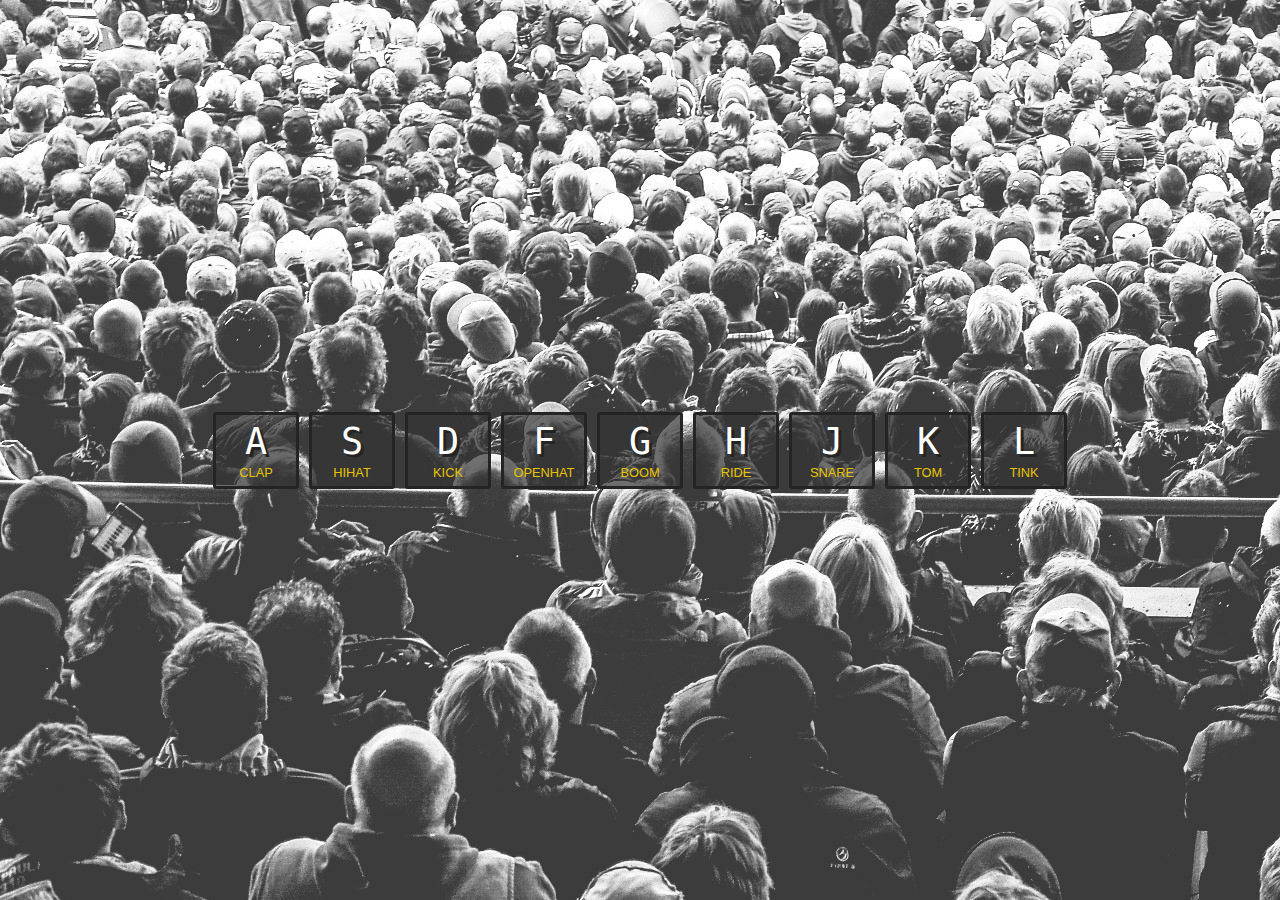
<file: 01-Drum-kit/index.html>
<!DOCTYPE html>
<html lang="en">
<head>
    <meta charset="UTF-8">
    <meta http-equiv="X-UA-Compatible" content="IE=edge">
    <meta name="viewport" content="width=device-width, initial-scale=1.0">
    <title>Document</title>
    <link rel="stylesheet" href="styles.css">
    <script defer src="script.js"></script>
</head>
<body>

    <div class="wrapper">

        <div class="button" data-key="a">
            <kbd>A</kbd>
            <span>clap</span>
        </div>
        <div class="button" data-key="s">
            <kbd>S</kbd>
            <span>hihat</span>
        </div>
        <div class="button" data-key="d">
            <kbd>D</kbd>
            <span>kick</span>
        </div>
        <div class="button" data-key="f">
            <kbd>F</kbd>
            <span>openhat</span>
        </div>
        <div class="button" data-key="g">
            <kbd>G</kbd>
            <span>boom</span>
        </div>
        <div class="button" data-key="h">
            <kbd>H</kbd>
            <span>ride</span>
        </div>
        <div class="button" data-key="j">
            <kbd>J</kbd>
            <span>snare</span>
        </div>
        <div class="button" data-key="k">
            <kbd>K</kbd>
            <span>tom</span>
        </div>
        <div class="button" data-key="l">
            <kbd>L</kbd>
            <span>tink</span>
        </div>
        
    </div>
        

    <audio src="sounds/clap.wav" class="audio" data-key="a"></audio>
    <audio src="sounds/hihat.wav" class="audio" data-key="s"></audio>
    <audio src="sounds/kick.wav" class="audio" data-key="d"></audio>
    <audio src="sounds/openhat.wav" class="audio" data-key="f"></audio>
    <audio src="sounds/boom.wav" class="audio" data-key="g"></audio>
    <audio src="sounds/ride.wav" class="audio" data-key="h"></audio>
    <audio src="sounds/snare.wav" class="audio" data-key="j"></audio>
    <audio src="sounds/tom.wav" class="audio" data-key="k"></audio>
    <audio src="sounds/tink.wav" class="audio" data-key="l"></audio>
    
</body>
</html>
</file>
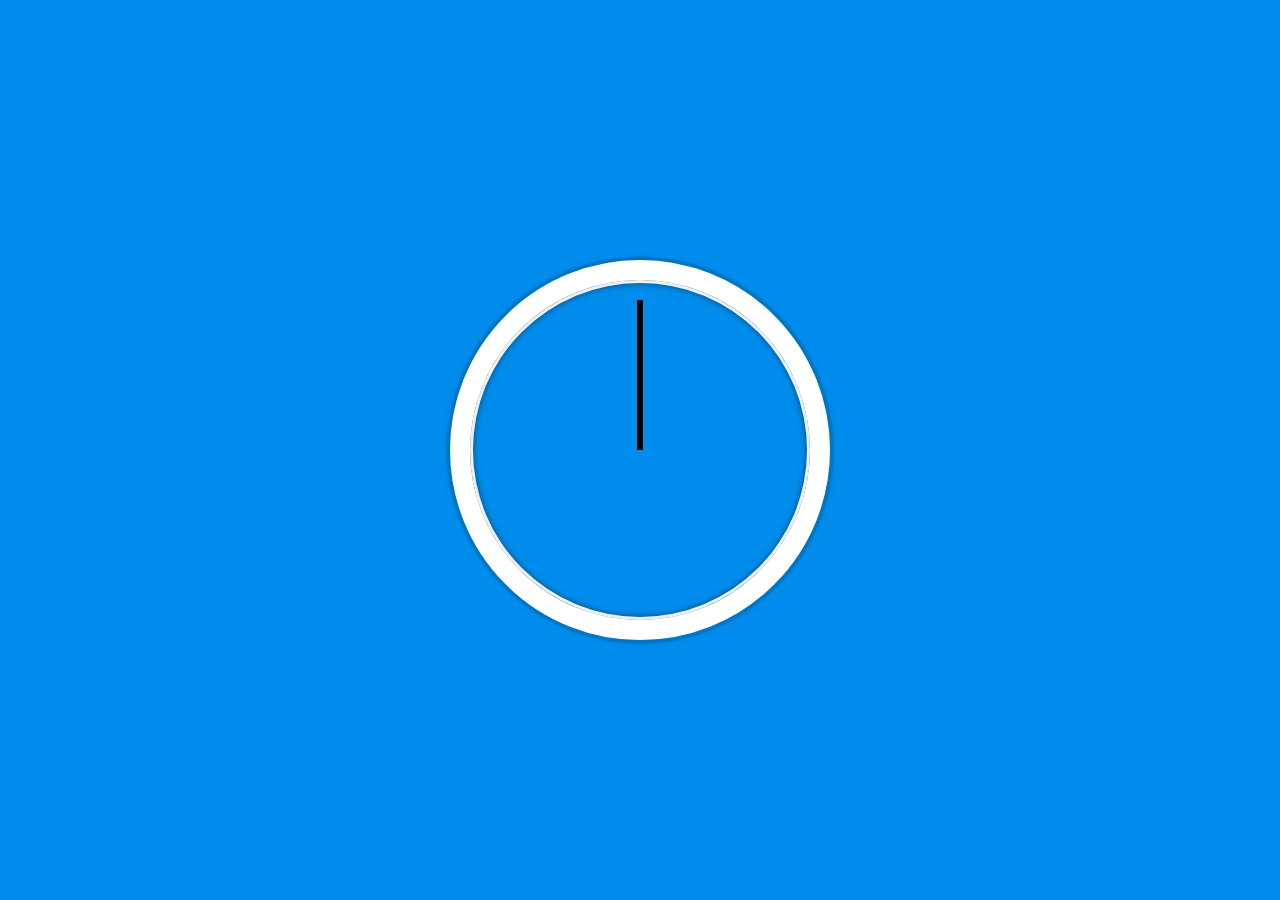
<file: JavaScript30-master/02 - JS and CSS Clock/index.html>
<!DOCTYPE html>
<html lang="en">
<head>
  <meta charset="UTF-8">
  <title>JS + CSS Clock</title>
</head>
<body>


    <div class="clock">
      <div class="clock-face">
        <div class="hand hour-hand"></div>
        <div class="hand min-hand"></div>
        <div class="hand second-hand"></div>
      </div>
    </div>


  <style>
    html {
      background: #018DED url(https://unsplash.it/1500/1000?image=881&blur=5);
      background-size: cover;
      font-family: 'helvetica neue';
      text-align: center;
      font-size: 10px;
    }

    body {
      margin: 0;
      font-size: 2rem;
      display: flex;
      flex: 1;
      min-height: 100vh;
      align-items: center;
    }

    .clock {
      width: 30rem;
      height: 30rem;
      border: 20px solid white;
      border-radius: 50%;
      margin: 50px auto;
      position: relative;
      padding: 2rem;
      box-shadow:
        0 0 0 4px rgba(0,0,0,0.1),
        inset 0 0 0 3px #EFEFEF,
        inset 0 0 10px black,
        0 0 10px rgba(0,0,0,0.2);
    }

    .clock-face {
      position: relative;
      width: 100%;
      height: 100%;
      transform: translateY(-3px); /* account for the height of the clock hands */
    }

    .hand {
      width: 50%;
      height: 6px;
      background: black;
      position: absolute;
      top: 50%;
      transform-origin: 100%;
      transform: rotate(90deg);
      transition: all .5s;
      transition-timing-function: cubic-bezier(0.74, -0.07, 0.3, 1.6);
    }

  </style>

  <script>
    function setDate() {
      const now = new Date();
      const seconds = now.getSeconds();
      const secondsDegrees = ((seconds / 60) * 360);

      const [secondHand] = document.getElementsByClassName('second-hand');
      secondHand.style.transform = `rotate(${secondsDegrees}deg)`;

    }
    setInterval(setDate, 1000);

  </script>
</body>
</html>
</file>
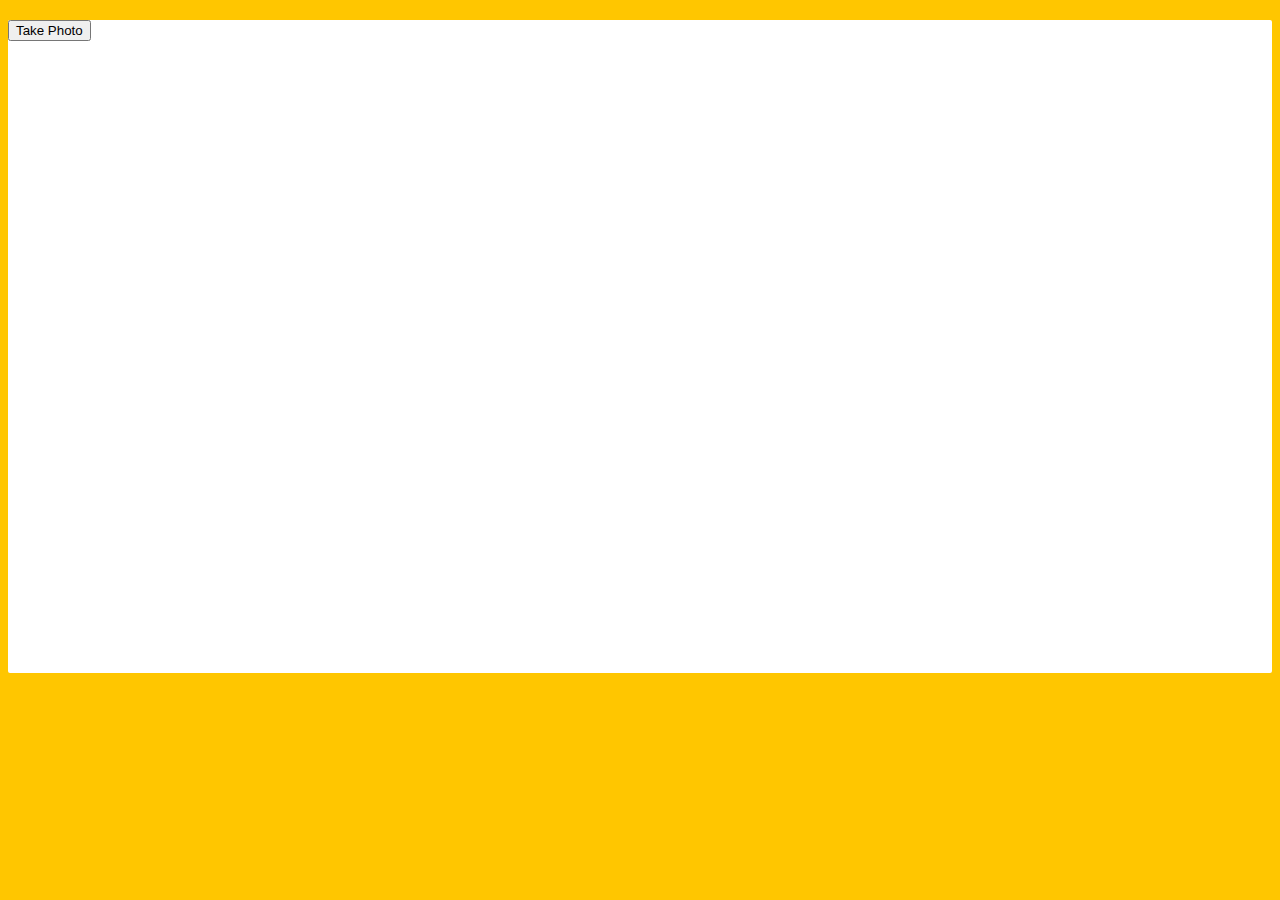
<file: JavaScript30-master/19 - Webcam Fun/index.html>
<!DOCTYPE html>
<html lang="en">
<head>
  <meta charset="UTF-8">
  <title>Get User Media Code Along!</title>
  <link rel="stylesheet" href="style.css">
</head>
<body>

  <div class="photobooth">
    <div class="controls">
      <button onClick="takePhoto()">Take Photo</button>
<!--       <div class="rgb">
        <label for="rmin">Red Min:</label>
        <input type="range" min=0 max=255 name="rmin">
        <label for="rmax">Red Max:</label>
        <input type="range" min=0 max=255 name="rmax">

        <br>

        <label for="gmin">Green Min:</label>
        <input type="range" min=0 max=255 name="gmin">
        <label for="gmax">Green Max:</label>
        <input type="range" min=0 max=255 name="gmax">

        <br>

        <label for="bmin">Blue Min:</label>
        <input type="range" min=0 max=255 name="bmin">
        <label for="bmax">Blue Max:</label>
        <input type="range" min=0 max=255 name="bmax">
      </div> -->
    </div>

    <canvas class="photo"></canvas>
    <video class="player"></video>
    <div class="strip"></div>
  </div>

  <audio class="snap" src="./snap.mp3" hidden></audio>

  <script src="scripts.js"></script>

</body>
</html>
</file>
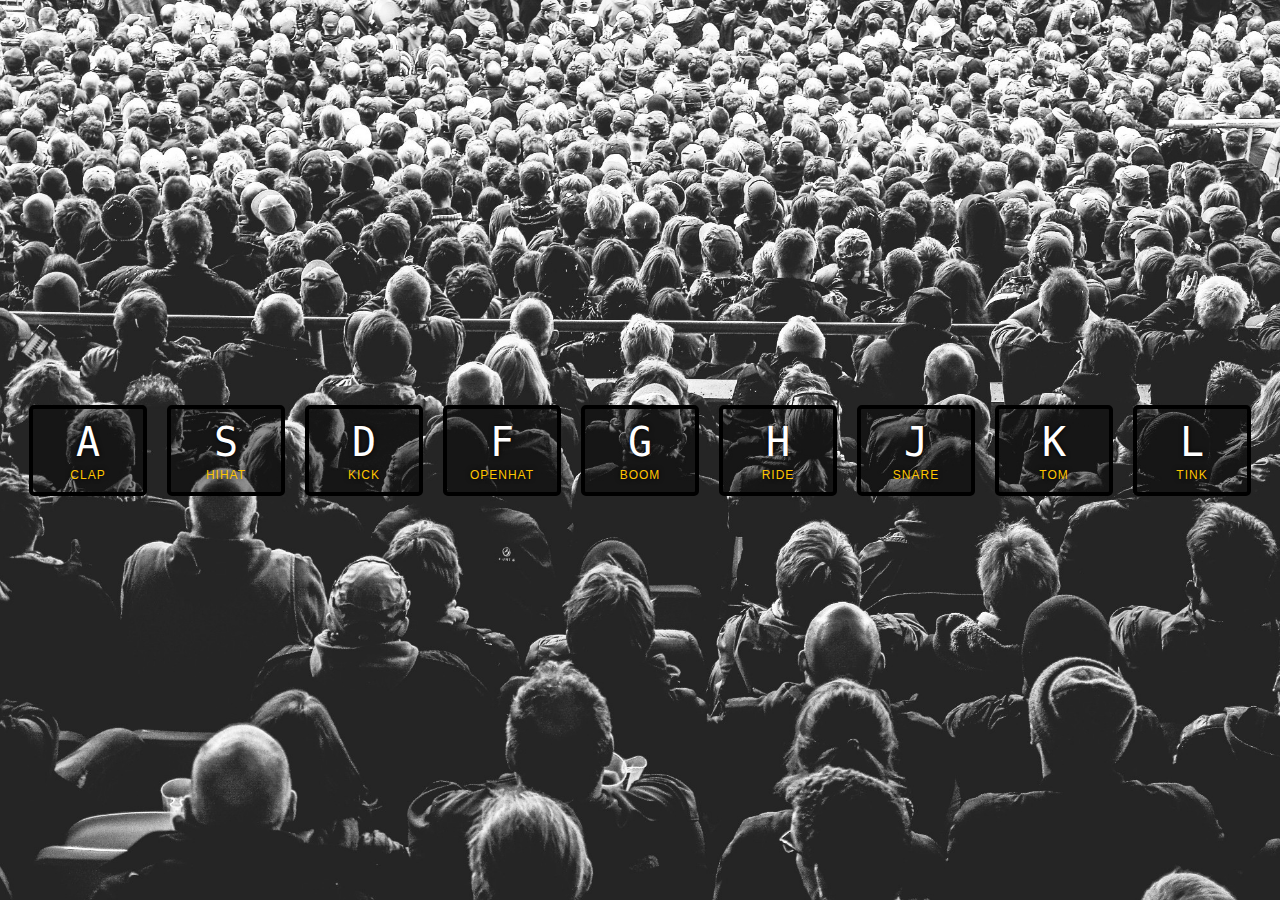
<file: JavaScript30-master/01 - JavaScript Drum Kit/index-FINISHED.html>
<!DOCTYPE html>
<html lang="en">
<head>
  <meta charset="UTF-8">
  <title>JS Drum Kit</title>
  <link rel="stylesheet" href="style.css">
</head>
<body>


  <div class="keys">
    <div data-key="65" class="key">
      <kbd>A</kbd>
      <span class="sound">clap</span>
    </div>
    <div data-key="83" class="key">
      <kbd>S</kbd>
      <span class="sound">hihat</span>
    </div>
    <div data-key="68" class="key">
      <kbd>D</kbd>
      <span class="sound">kick</span>
    </div>
    <div data-key="70" class="key">
      <kbd>F</kbd>
      <span class="sound">openhat</span>
    </div>
    <div data-key="71" class="key">
      <kbd>G</kbd>
      <span class="sound">boom</span>
    </div>
    <div data-key="72" class="key">
      <kbd>H</kbd>
      <span class="sound">ride</span>
    </div>
    <div data-key="74" class="key">
      <kbd>J</kbd>
      <span class="sound">snare</span>
    </div>
    <div data-key="75" class="key">
      <kbd>K</kbd>
      <span class="sound">tom</span>
    </div>
    <div data-key="76" class="key">
      <kbd>L</kbd>
      <span class="sound">tink</span>
    </div>
  </div>

  <audio data-key="65" src="sounds/clap.wav"></audio>
  <audio data-key="83" src="sounds/hihat.wav"></audio>
  <audio data-key="68" src="sounds/kick.wav"></audio>
  <audio data-key="70" src="sounds/openhat.wav"></audio>
  <audio data-key="71" src="sounds/boom.wav"></audio>
  <audio data-key="72" src="sounds/ride.wav"></audio>
  <audio data-key="74" src="sounds/snare.wav"></audio>
  <audio data-key="75" src="sounds/tom.wav"></audio>
  <audio data-key="76" src="sounds/tink.wav"></audio>

<script>
  function removeTransition(e) {
    if (e.propertyName !== 'transform') return;
    e.target.classList.remove('playing');
  }

  function playSound(e) {
    const audio = document.querySelector(`audio[data-key="${e.keyCode}"]`);
    const key = document.querySelector(`div[data-key="${e.keyCode}"]`);
    if (!audio) return;

    key.classList.add('playing');
    audio.currentTime = 0;
    audio.play();
  }

  const keys = Array.from(document.querySelectorAll('.key'));
  keys.forEach(key => key.addEventListener('transitionend', removeTransition));
  window.addEventListener('keydown', playSound);
</script>


</body>
</html>
</file>
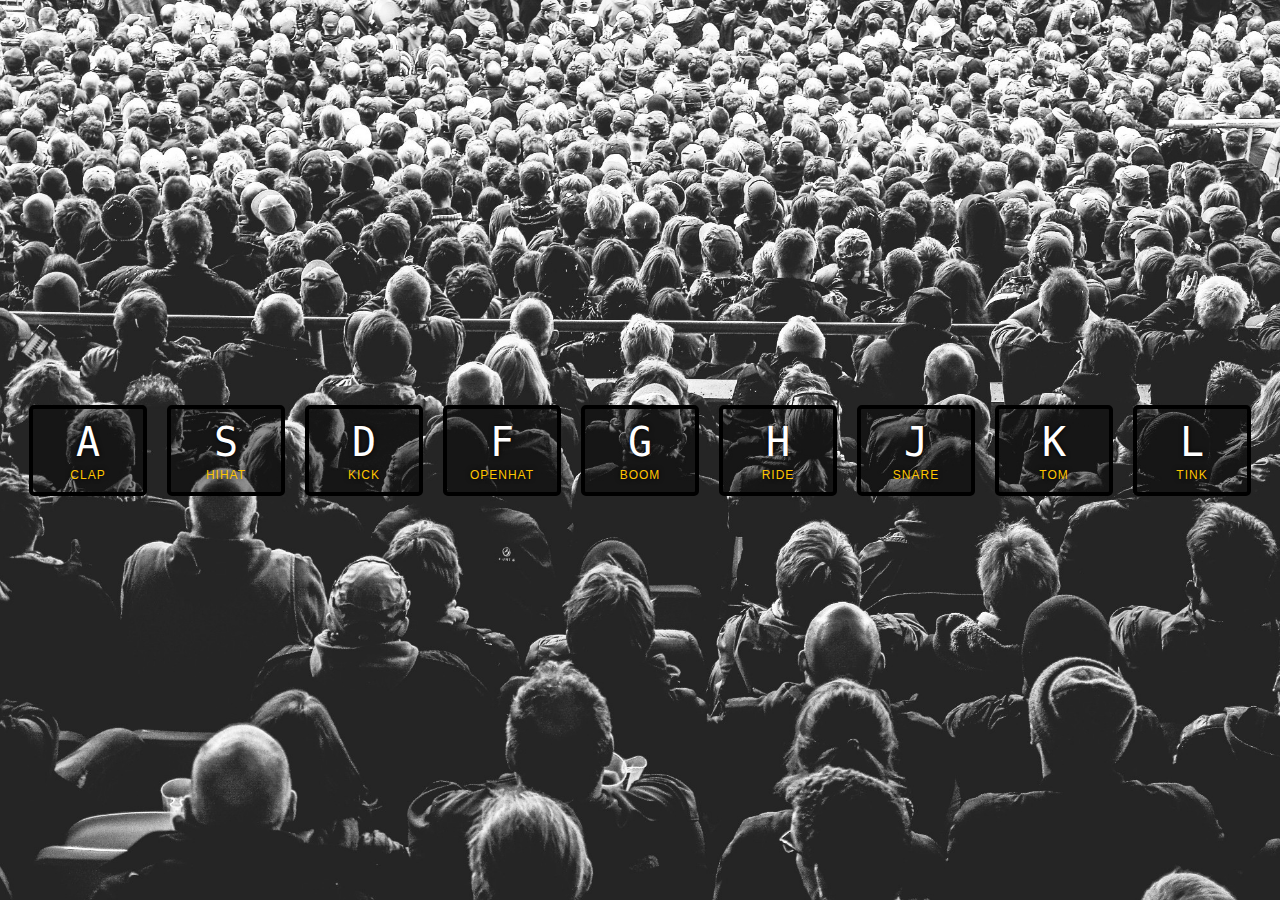
<file: JavaScript30-master/01 - JavaScript Drum Kit/index-START.html>
<!DOCTYPE html>
<html lang="en">
<head>
  <meta charset="UTF-8">
  <title>JS Drum Kit</title>
  <link rel="stylesheet" href="style.css">
</head>
<body>


  <div class="keys">
    <div data-key="65" class="key">
      <kbd>A</kbd>
      <span class="sound">clap</span>
    </div>
    <div data-key="83" class="key">
      <kbd>S</kbd>
      <span class="sound">hihat</span>
    </div>
    <div data-key="68" class="key">
      <kbd>D</kbd>
      <span class="sound">kick</span>
    </div>
    <div data-key="70" class="key">
      <kbd>F</kbd>
      <span class="sound">openhat</span>
    </div>
    <div data-key="71" class="key">
      <kbd>G</kbd>
      <span class="sound">boom</span>
    </div>
    <div data-key="72" class="key">
      <kbd>H</kbd>
      <span class="sound">ride</span>
    </div>
    <div data-key="74" class="key">
      <kbd>J</kbd>
      <span class="sound">snare</span>
    </div>
    <div data-key="75" class="key">
      <kbd>K</kbd>
      <span class="sound">tom</span>
    </div>
    <div data-key="76" class="key">
      <kbd>L</kbd>
      <span class="sound">tink</span>
    </div>
  </div>

  <audio data-key="65" src="sounds/clap.wav"></audio>
  <audio data-key="83" src="sounds/hihat.wav"></audio>
  <audio data-key="68" src="sounds/kick.wav"></audio>
  <audio data-key="70" src="sounds/openhat.wav"></audio>
  <audio data-key="71" src="sounds/boom.wav"></audio>
  <audio data-key="72" src="sounds/ride.wav"></audio>
  <audio data-key="74" src="sounds/snare.wav"></audio>
  <audio data-key="75" src="sounds/tom.wav"></audio>
  <audio data-key="76" src="sounds/tink.wav"></audio>

<script>

</script>


</body>
</html>
</file>
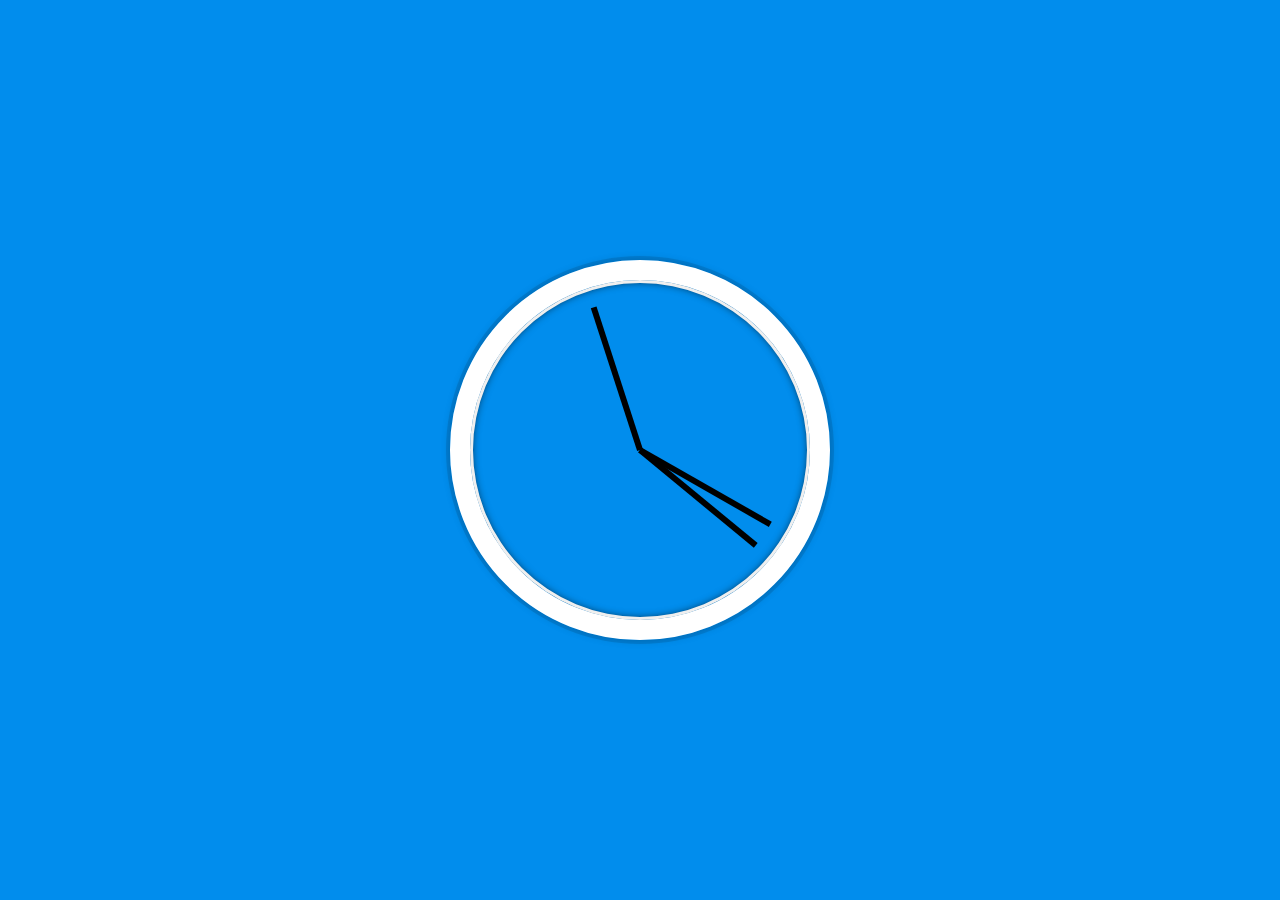
<file: JavaScript30-master/02 - JS and CSS Clock/index-FINISHED.html>
<!DOCTYPE html>
<html lang="en">
<head>
  <meta charset="UTF-8">
  <title>JS + CSS Clock</title>
</head>
<body>


    <div class="clock">
      <div class="clock-face">
        <div class="hand hour-hand"></div>
        <div class="hand min-hand"></div>
        <div class="hand second-hand"></div>
      </div>
    </div>


  <style>
    html {
      background: #018DED url(https://unsplash.it/1500/1000?image=881&blur=5);
      background-size: cover;
      font-family: 'helvetica neue';
      text-align: center;
      font-size: 10px;
    }

    body {
      margin: 0;
      font-size: 2rem;
      display: flex;
      flex: 1;
      min-height: 100vh;
      align-items: center;
    }

    .clock {
      width: 30rem;
      height: 30rem;
      border: 20px solid white;
      border-radius: 50%;
      margin: 50px auto;
      position: relative;
      padding: 2rem;
      box-shadow:
        0 0 0 4px rgba(0,0,0,0.1),
        inset 0 0 0 3px #EFEFEF,
        inset 0 0 10px black,
        0 0 10px rgba(0,0,0,0.2);
    }

    .clock-face {
      position: relative;
      width: 100%;
      height: 100%;
      transform: translateY(-3px); /* account for the height of the clock hands */
    }

    .hand {
      width: 50%;
      height: 6px;
      background: black;
      position: absolute;
      top: 50%;
      transform-origin: 100%;
      transform: rotate(90deg);
      transition: all 0.05s;
      transition-timing-function: cubic-bezier(0.1, 2.7, 0.58, 1);
    }
</style>

<script>
  const secondHand = document.querySelector('.second-hand');
  const minsHand = document.querySelector('.min-hand');
  const hourHand = document.querySelector('.hour-hand');

  function setDate() {
    const now = new Date();

    const seconds = now.getSeconds();
    const secondsDegrees = ((seconds / 60) * 360) + 90;
    secondHand.style.transform = `rotate(${secondsDegrees}deg)`;

    const mins = now.getMinutes();
    const minsDegrees = ((mins / 60) * 360) + ((seconds/60)*6) + 90;
    minsHand.style.transform = `rotate(${minsDegrees}deg)`;

    const hour = now.getHours();
    const hourDegrees = ((hour / 12) * 360) + ((mins/60)*30) + 90;
    hourHand.style.transform = `rotate(${hourDegrees}deg)`;
  }

  setInterval(setDate, 1000);

  setDate();

</script>
</body>
</html>
</file>
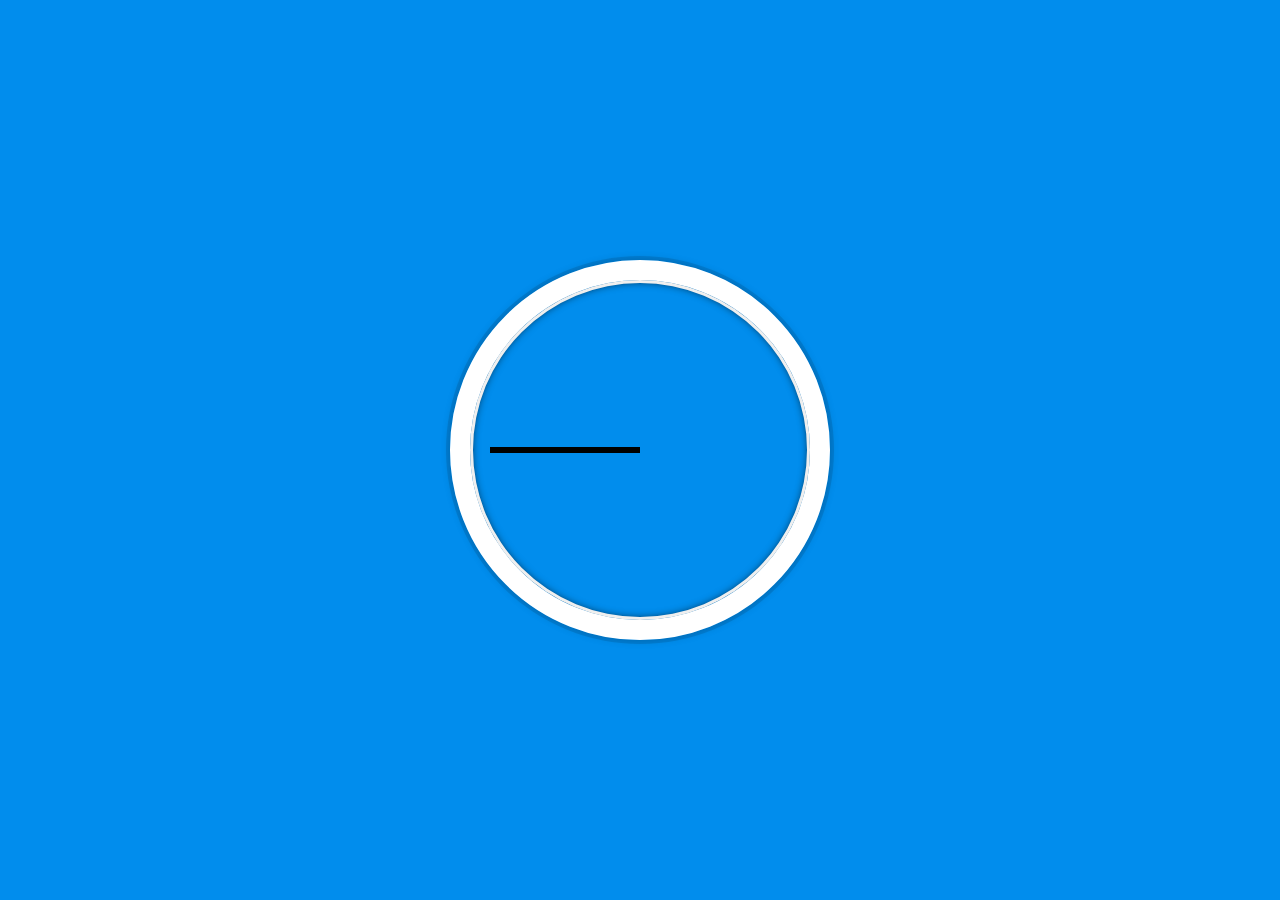
<file: JavaScript30-master/02 - JS and CSS Clock/index-START.html>
<!DOCTYPE html>
<html lang="en">
<head>
  <meta charset="UTF-8">
  <title>JS + CSS Clock</title>
</head>
<body>


    <div class="clock">
      <div class="clock-face">
        <div class="hand hour-hand"></div>
        <div class="hand min-hand"></div>
        <div class="hand second-hand"></div>
      </div>
    </div>


  <style>
    html {
      background: #018DED url(https://unsplash.it/1500/1000?image=881&blur=5);
      background-size: cover;
      font-family: 'helvetica neue';
      text-align: center;
      font-size: 10px;
    }

    body {
      margin: 0;
      font-size: 2rem;
      display: flex;
      flex: 1;
      min-height: 100vh;
      align-items: center;
    }

    .clock {
      width: 30rem;
      height: 30rem;
      border: 20px solid white;
      border-radius: 50%;
      margin: 50px auto;
      position: relative;
      padding: 2rem;
      box-shadow:
        0 0 0 4px rgba(0,0,0,0.1),
        inset 0 0 0 3px #EFEFEF,
        inset 0 0 10px black,
        0 0 10px rgba(0,0,0,0.2);
    }

    .clock-face {
      position: relative;
      width: 100%;
      height: 100%;
      transform: translateY(-3px); /* account for the height of the clock hands */
    }

    .hand {
      width: 50%;
      height: 6px;
      background: black;
      position: absolute;
      top: 50%;
    }

  </style>

  <script>


  </script>
</body>
</html>
</file>
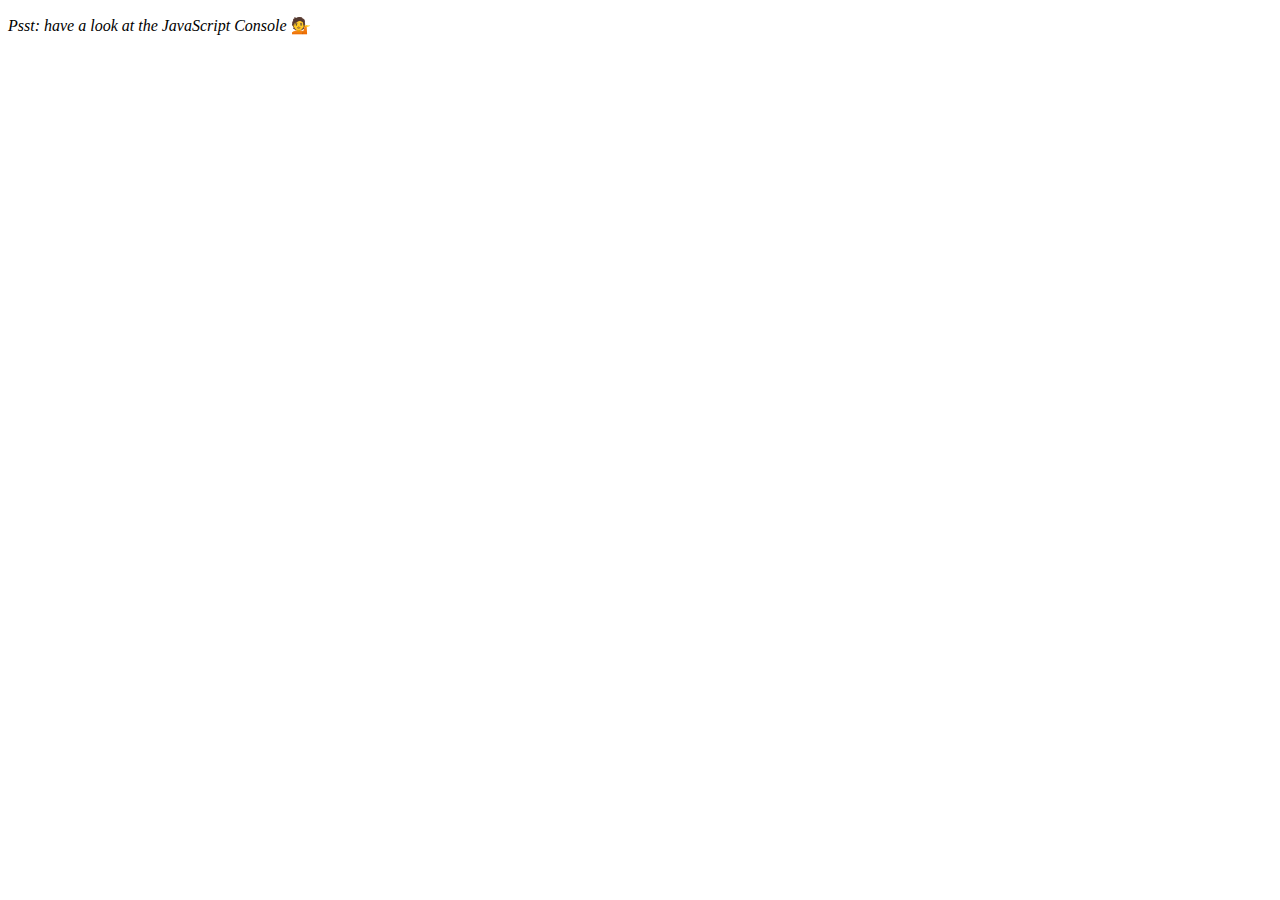
<file: JavaScript30-master/04 - Array Cardio Day 1/index-FINISHED.html>
<!DOCTYPE html>
<html lang="en">
<head>
  <meta charset="UTF-8">
  <title>Array Cardio 💪</title>
</head>
<body>
  <p><em>Psst: have a look at the JavaScript Console</em> 💁</p>
  <script>
    // Get your shorts on - this is an array workout!
    // ## Array Cardio Day 1

    // Some data we can work with

    const inventors = [
      { first: 'Albert', last: 'Einstein', year: 1879, passed: 1955 },
      { first: 'Isaac', last: 'Newton', year: 1643, passed: 1727 },
      { first: 'Galileo', last: 'Galilei', year: 1564, passed: 1642 },
      { first: 'Marie', last: 'Curie', year: 1867, passed: 1934 },
      { first: 'Johannes', last: 'Kepler', year: 1571, passed: 1630 },
      { first: 'Nicolaus', last: 'Copernicus', year: 1473, passed: 1543 },
      { first: 'Max', last: 'Planck', year: 1858, passed: 1947 },
      { first: 'Katherine', last: 'Blodgett', year: 1898, passed: 1979 },
      { first: 'Ada', last: 'Lovelace', year: 1815, passed: 1852 },
      { first: 'Sarah E.', last: 'Goode', year: 1855, passed: 1905 },
      { first: 'Lise', last: 'Meitner', year: 1878, passed: 1968 },
      { first: 'Hanna', last: 'Hammarström', year: 1829, passed: 1909 }
    ];

    const people = [
      'Bernhard, Sandra', 'Bethea, Erin', 'Becker, Carl', 'Bentsen, Lloyd', 'Beckett, Samuel', 'Blake, William', 'Berger, Ric', 'Beddoes, Mick', 'Beethoven, Ludwig',
      'Belloc, Hilaire', 'Begin, Menachem', 'Bellow, Saul', 'Benchley, Robert', 'Blair, Robert', 'Benenson, Peter', 'Benjamin, Walter', 'Berlin, Irving',
      'Benn, Tony', 'Benson, Leana', 'Bent, Silas', 'Berle, Milton', 'Berry, Halle', 'Biko, Steve', 'Beck, Glenn', 'Bergman, Ingmar', 'Black, Elk', 'Berio, Luciano',
      'Berne, Eric', 'Berra, Yogi', 'Berry, Wendell', 'Bevan, Aneurin', 'Ben-Gurion, David', 'Bevel, Ken', 'Biden, Joseph', 'Bennington, Chester', 'Bierce, Ambrose',
      'Billings, Josh', 'Birrell, Augustine', 'Blair, Tony', 'Beecher, Henry', 'Biondo, Frank'
    ];
    
    // Array.prototype.filter()
    // 1. Filter the list of inventors for those who were born in the 1500's
    const fifteen = inventors.filter(inventor => (inventor.year >= 1500 && inventor.year < 1600));

    console.table(fifteen);

    // Array.prototype.map()
    // 2. Give us an array of the inventor first and last names
    const fullNames = inventors.map(inventor => `${inventor.first} ${inventor.last}`);
    console.log(fullNames);

    // Array.prototype.sort()
    // 3. Sort the inventors by birthdate, oldest to youngest
    // const ordered = inventors.sort(function(a, b) {
    //   if(a.year > b.year) {
    //     return 1;
    //   } else {
    //     return -1;
    //   }
    // });

    const ordered = inventors.sort((a, b) => a.year > b.year ? 1 : -1);
    console.table(ordered);

    // Array.prototype.reduce()
    // 4. How many years did all the inventors live?
    const totalYears = inventors.reduce((total, inventor) => {
      return total + (inventor.passed - inventor.year);
    }, 0);

    console.log(totalYears);

    // 5. Sort the inventors by years lived
    const oldest = inventors.sort(function(a, b) {
      const lastInventor = a.passed - a.year;
      const nextInventor = b.passed - b.year;
      return lastInventor > nextInventor ? -1 : 1;
    });
    console.table(oldest);

    // 6. create a list of Boulevards in Paris that contain 'de' anywhere in the name
    // https://en.wikipedia.org/wiki/Category:Boulevards_in_Paris

    // const category = document.querySelector('.mw-category');
    // const links = Array.from(category.querySelectorAll('a'));
    // const de = links
    //             .map(link => link.textContent)
    //             .filter(streetName => streetName.includes('de'));

    // 7. sort Exercise
    // Sort the people alphabetically by last name
    const alpha = people.sort((lastOne, nextOne) => {
      const [aLast, aFirst] = lastOne.split(', ');
      const [bLast, bFirst] = nextOne.split(', ');
      return aLast > bLast ? 1 : -1;
    });
    console.log(alpha);

    // 8. Reduce Exercise
    // Sum up the instances of each of these
    const data = ['car', 'car', 'truck', 'truck', 'bike', 'walk', 'car', 'van', 'bike', 'walk', 'car', 'van', 'car', 'truck', 'pogostick'];

    const transportation = data.reduce(function(obj, item) {
      if (!obj[item]) {
        obj[item] = 0;
      }
      obj[item]++;
      return obj;
    }, {});

    console.log(transportation);

  </script>
</body>
</html>
</file>
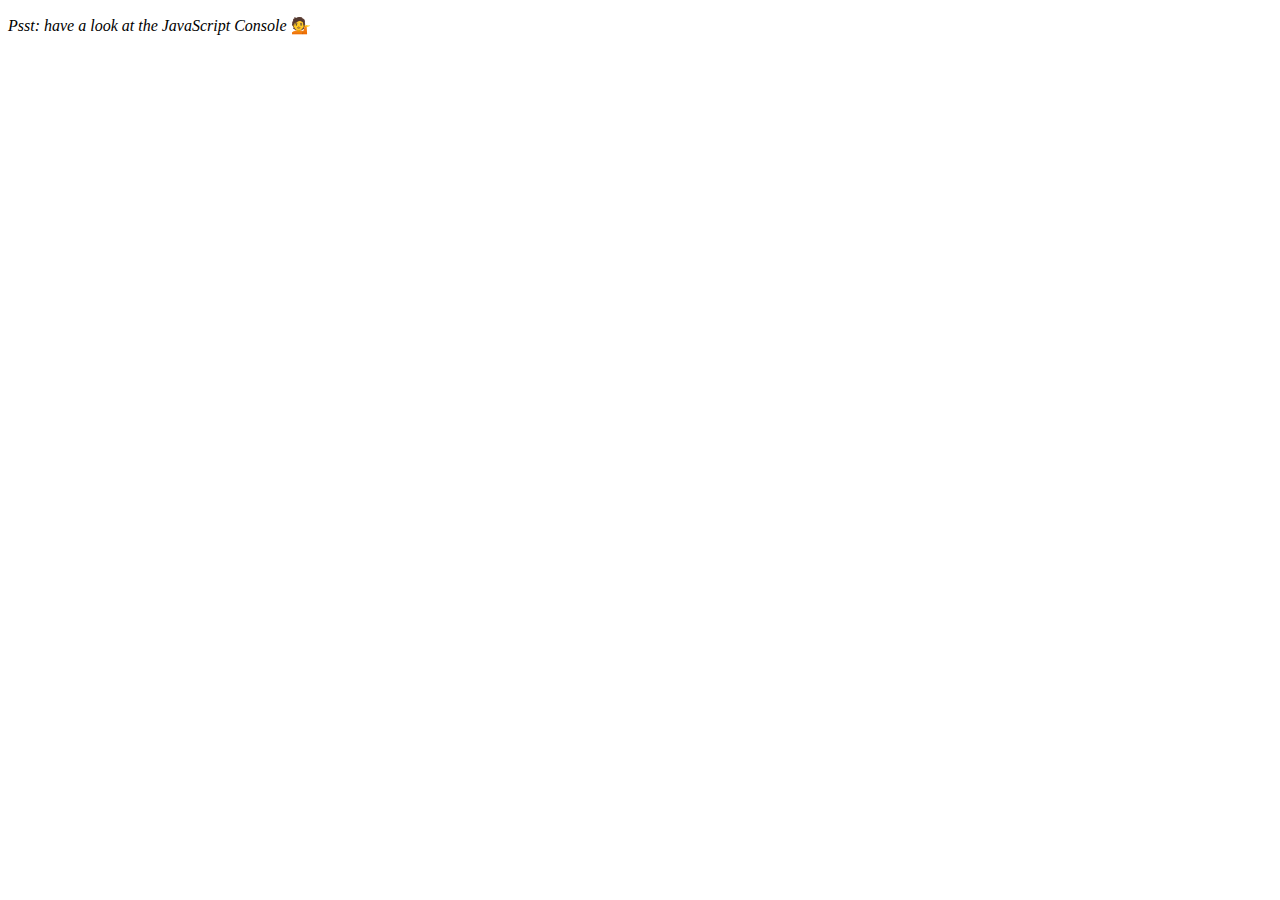
<file: JavaScript30-master/04 - Array Cardio Day 1/index-START.html>
<!DOCTYPE html>
<html lang="en">
<head>
  <meta charset="UTF-8">
  <title>Array Cardio 💪</title>
</head>
<body>
  <p><em>Psst: have a look at the JavaScript Console</em> 💁</p>
  <script>
    // Get your shorts on - this is an array workout!
    // ## Array Cardio Day 1

    // Some data we can work with

    const inventors = [
      { first: 'Albert', last: 'Einstein', year: 1879, passed: 1955 },
      { first: 'Isaac', last: 'Newton', year: 1643, passed: 1727 },
      { first: 'Galileo', last: 'Galilei', year: 1564, passed: 1642 },
      { first: 'Marie', last: 'Curie', year: 1867, passed: 1934 },
      { first: 'Johannes', last: 'Kepler', year: 1571, passed: 1630 },
      { first: 'Nicolaus', last: 'Copernicus', year: 1473, passed: 1543 },
      { first: 'Max', last: 'Planck', year: 1858, passed: 1947 },
      { first: 'Katherine', last: 'Blodgett', year: 1898, passed: 1979 },
      { first: 'Ada', last: 'Lovelace', year: 1815, passed: 1852 },
      { first: 'Sarah E.', last: 'Goode', year: 1855, passed: 1905 },
      { first: 'Lise', last: 'Meitner', year: 1878, passed: 1968 },
      { first: 'Hanna', last: 'Hammarström', year: 1829, passed: 1909 }
    ];

    const people = [
      'Bernhard, Sandra', 'Bethea, Erin', 'Becker, Carl', 'Bentsen, Lloyd', 'Beckett, Samuel', 'Blake, William', 'Berger, Ric', 'Beddoes, Mick', 'Beethoven, Ludwig',
      'Belloc, Hilaire', 'Begin, Menachem', 'Bellow, Saul', 'Benchley, Robert', 'Blair, Robert', 'Benenson, Peter', 'Benjamin, Walter', 'Berlin, Irving',
      'Benn, Tony', 'Benson, Leana', 'Bent, Silas', 'Berle, Milton', 'Berry, Halle', 'Biko, Steve', 'Beck, Glenn', 'Bergman, Ingmar', 'Black, Elk', 'Berio, Luciano',
      'Berne, Eric', 'Berra, Yogi', 'Berry, Wendell', 'Bevan, Aneurin', 'Ben-Gurion, David', 'Bevel, Ken', 'Biden, Joseph', 'Bennington, Chester', 'Bierce, Ambrose',
      'Billings, Josh', 'Birrell, Augustine', 'Blair, Tony', 'Beecher, Henry', 'Biondo, Frank'
    ];
    
    // Array.prototype.filter()
    // 1. Filter the list of inventors for those who were born in the 1500's

    // Array.prototype.map()
    // 2. Give us an array of the inventors first and last names

    // Array.prototype.sort()
    // 3. Sort the inventors by birthdate, oldest to youngest

    // Array.prototype.reduce()
    // 4. How many years did all the inventors live all together?

    // 5. Sort the inventors by years lived

    // 6. create a list of Boulevards in Paris that contain 'de' anywhere in the name
    // https://en.wikipedia.org/wiki/Category:Boulevards_in_Paris


    // 7. sort Exercise
    // Sort the people alphabetically by last name

    // 8. Reduce Exercise
    // Sum up the instances of each of these
    const data = ['car', 'car', 'truck', 'truck', 'bike', 'walk', 'car', 'van', 'bike', 'walk', 'car', 'van', 'car', 'truck' ];

  </script>
</body>
</html>
</file>
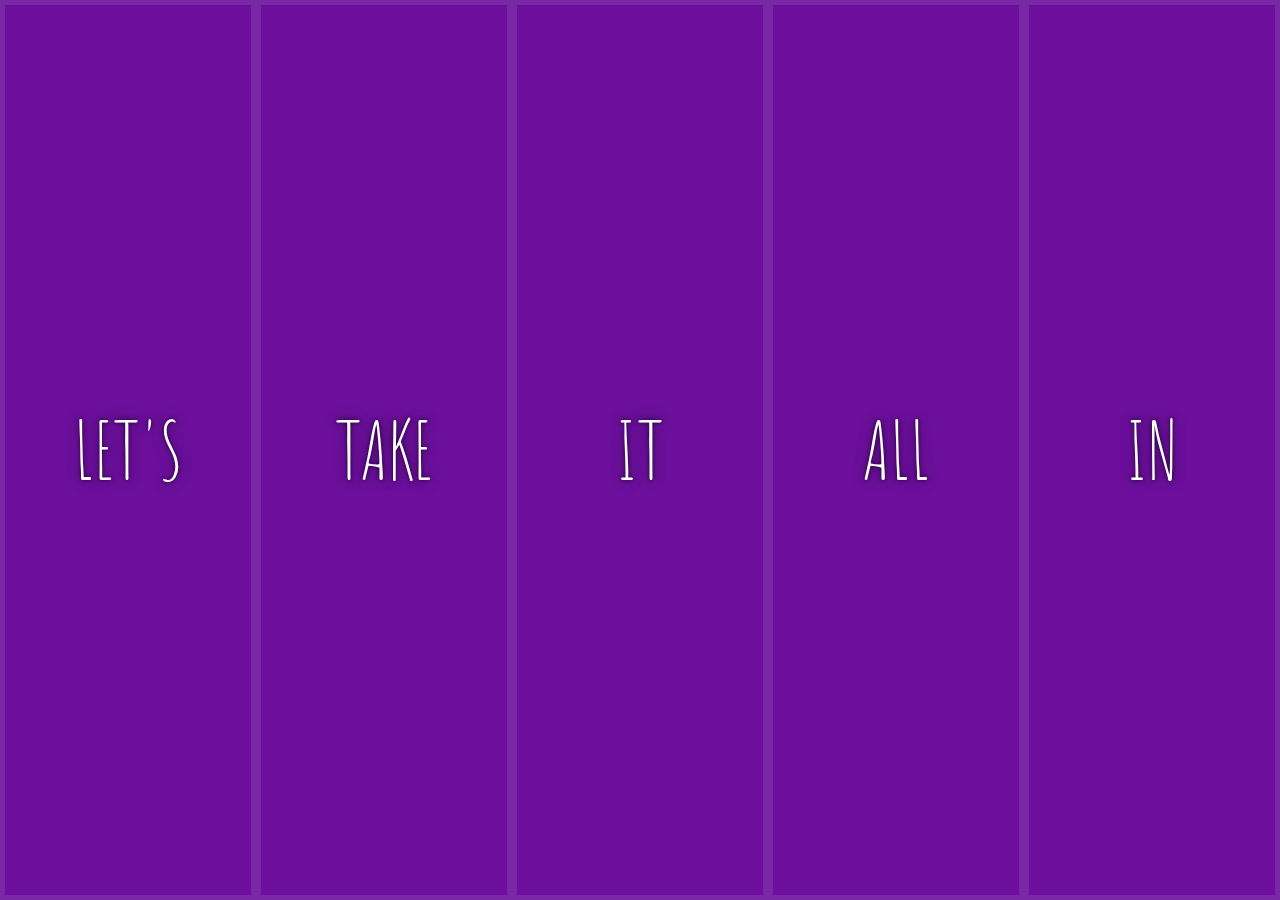
<file: JavaScript30-master/05 - Flex Panel Gallery/index-FINISHED.html>
<!DOCTYPE html>
<html lang="en">
<head>
  <meta charset="UTF-8">
  <title>Flex Panels 💪</title>
  <link href='https://fonts.googleapis.com/css?family=Amatic+SC' rel='stylesheet' type='text/css'>
</head>
<body>
  <style>
    html {
      box-sizing: border-box;
      background: #ffc600;
      font-family: 'helvetica neue';
      font-size: 20px;
      font-weight: 200;
    }
    
    body {
      margin: 0;
    }
    
    *, *:before, *:after {
      box-sizing: inherit;
    }

    .panels {
      min-height: 100vh;
      overflow: hidden;
      display: flex;
    }

    .panel {
      background: #6B0F9C;
      box-shadow: inset 0 0 0 5px rgba(255,255,255,0.1);
      color: white;
      text-align: center;
      align-items: center;
      /* Safari transitionend event.propertyName === flex */
      /* Chrome + FF transitionend event.propertyName === flex-grow */
      transition:
        font-size 0.7s cubic-bezier(0.61,-0.19, 0.7,-0.11),
        flex 0.7s cubic-bezier(0.61,-0.19, 0.7,-0.11),
        background 0.2s;
      font-size: 20px;
      background-size: cover;
      background-position: center;
      flex: 1;
      justify-content: center;
      display: flex;
      flex-direction: column;
    }

    .panel1 { background-image:url(https://source.unsplash.com/gYl-UtwNg_I/1500x1500); }
    .panel2 { background-image:url(https://source.unsplash.com/rFKUFzjPYiQ/1500x1500); }
    .panel3 { background-image:url(https://images.unsplash.com/photo-1465188162913-8fb5709d6d57?ixlib=rb-0.3.5&q=80&fm=jpg&crop=faces&cs=tinysrgb&w=1500&h=1500&fit=crop&s=967e8a713a4e395260793fc8c802901d); }
    .panel4 { background-image:url(https://source.unsplash.com/ITjiVXcwVng/1500x1500); }
    .panel5 { background-image:url(https://source.unsplash.com/3MNzGlQM7qs/1500x1500); }

    /* Flex Items */
    .panel > * {
      margin: 0;
      width: 100%;
      transition: transform 0.5s;
      flex: 1 0 auto;
      display: flex;
      justify-content: center;
      align-items: center;
    }

    .panel > *:first-child { transform: translateY(-100%); }
    .panel.open-active > *:first-child { transform: translateY(0); }
    .panel > *:last-child { transform: translateY(100%); }
    .panel.open-active > *:last-child { transform: translateY(0); }

    .panel p {
      text-transform: uppercase;
      font-family: 'Amatic SC', cursive;
      text-shadow: 0 0 4px rgba(0, 0, 0, 0.72), 0 0 14px rgba(0, 0, 0, 0.45);
      font-size: 2em;
    }
    
    .panel p:nth-child(2) {
      font-size: 4em;
    }

    .panel.open {
      flex: 5;
      font-size: 40px;
    }
    
    @media only screen and (max-width: 600px) {
      .panel p {
        font-size: 1em;
      }
    }
  </style>


  <div class="panels">
    <div class="panel panel1">
      <p>Hey</p>
      <p>Let's</p>
      <p>Dance</p>
    </div>
    <div class="panel panel2">
      <p>Give</p>
      <p>Take</p>
      <p>Receive</p>
    </div>
    <div class="panel panel3">
      <p>Experience</p>
      <p>It</p>
      <p>Today</p>
    </div>
    <div class="panel panel4">
      <p>Give</p>
      <p>All</p>
      <p>You can</p>
    </div>
    <div class="panel panel5">
      <p>Life</p>
      <p>In</p>
      <p>Motion</p>
    </div>
  </div>

  <script>
    const panels = document.querySelectorAll('.panel');

    function toggleOpen() {
      console.log('Hello');
      this.classList.toggle('open');
    }

    function toggleActive(e) {
      console.log(e.propertyName);
      if (e.propertyName.includes('flex')) {
        this.classList.toggle('open-active');
      }
    }

    panels.forEach(panel => panel.addEventListener('click', toggleOpen));
    panels.forEach(panel => panel.addEventListener('transitionend', toggleActive));
  </script>

</body>
</html>
</file>
<file: 01-Drum-kit/styles.css>
*,
*::before,
*::after {
  /* box-sizing: border-box; */
  margin: 0;
  padding: 0;
}

body {
  overflow: auto;
  background: url(background.jpg);
}

html::after {
  background: rgba(255, 255, 255, 0.105);
  position: absolute;
  z-index: -1;
  top: 0;
  left: 0;
  content: "";
  width: 100vw;
  height: 100vh;
}

.wrapper {
  height: 100vh;
  display: flex;
  justify-content: center;
  align-items: center;
  align-content: center;
  flex-shrink: 0;
  flex-wrap: wrap;
  color: red;
}

.button {
  width: 80px;
  text-align: center;
  color: #e8c500;
  border: #242424 3px solid;
  background-color: #333333b3;
  border-radius: 3px;
  margin: 5px;
  padding: 5px 0;
  cursor: pointer;
  transition: all 2sec;
}

.button:hover {
  background: #574b03a1;
}

.button > span {
  text-transform: uppercase;
  font-size: 0.8rem;
  font-family: Arial, Helvetica, sans-serif;
}

.button > kbd {
  font-size: 2.3rem;
  color: white;
  text-shadow: #242424 3px 3px;
  display: block;
}

.played {
  transform: scale(1.1);
  border: #e8c500 3px solid;
}
</file>
<file: JavaScript30-master/19 - Webcam Fun/style.css>
html {
  box-sizing: border-box;
}

*, *:before, *:after {
  box-sizing: inherit;
}

html {
  font-size: 10px;
  background: #ffc600;
}

.photobooth {
  background: white;
  max-width: 150rem;
  margin: 2rem auto;
  border-radius: 2px;
}

/*clearfix*/
.photobooth:after {
  content: '';
  display: block;
  clear: both;
}

.photo {
  width: 100%;
  float: left;
}

.player {
  position: absolute;
  top: 20px;
  right: 20px;
  width:200px;
}

/*
  Strip!
*/

.strip {
  padding: 2rem;
}

.strip img {
  width: 100px;
  overflow-x: scroll;
  padding: 0.8rem 0.8rem 2.5rem 0.8rem;
  box-shadow: 0 0 3px rgba(0,0,0,0.2);
  background: white;
}

.strip a:nth-child(5n+1) img { transform: rotate(10deg); }
.strip a:nth-child(5n+2) img { transform: rotate(-2deg); }
.strip a:nth-child(5n+3) img { transform: rotate(8deg); }
.strip a:nth-child(5n+4) img { transform: rotate(-11deg); }
.strip a:nth-child(5n+5) img { transform: rotate(12deg); }
</file>
<file: JavaScript30-master/01 - JavaScript Drum Kit/style.css>
html {
  font-size: 10px;
  background: url('./background.jpg') bottom center;
  background-size: cover;
}

body,html {
  margin: 0;
  padding: 0;
  font-family: sans-serif;
}

.keys {
  display: flex;
  flex: 1;
  min-height: 100vh;
  align-items: center;
  justify-content: center;
}

.key {
  border: .4rem solid black;
  border-radius: .5rem;
  margin: 1rem;
  font-size: 1.5rem;
  padding: 1rem .5rem;
  transition: all .07s ease;
  width: 10rem;
  text-align: center;
  color: white;
  background: rgba(0,0,0,0.4);
  text-shadow: 0 0 .5rem black;
}

.playing {
  transform: scale(1.1);
  border-color: #ffc600;
  box-shadow: 0 0 1rem #ffc600;
}

kbd {
  display: block;
  font-size: 4rem;
}

.sound {
  font-size: 1.2rem;
  text-transform: uppercase;
  letter-spacing: .1rem;
  color: #ffc600;
}
</file>
